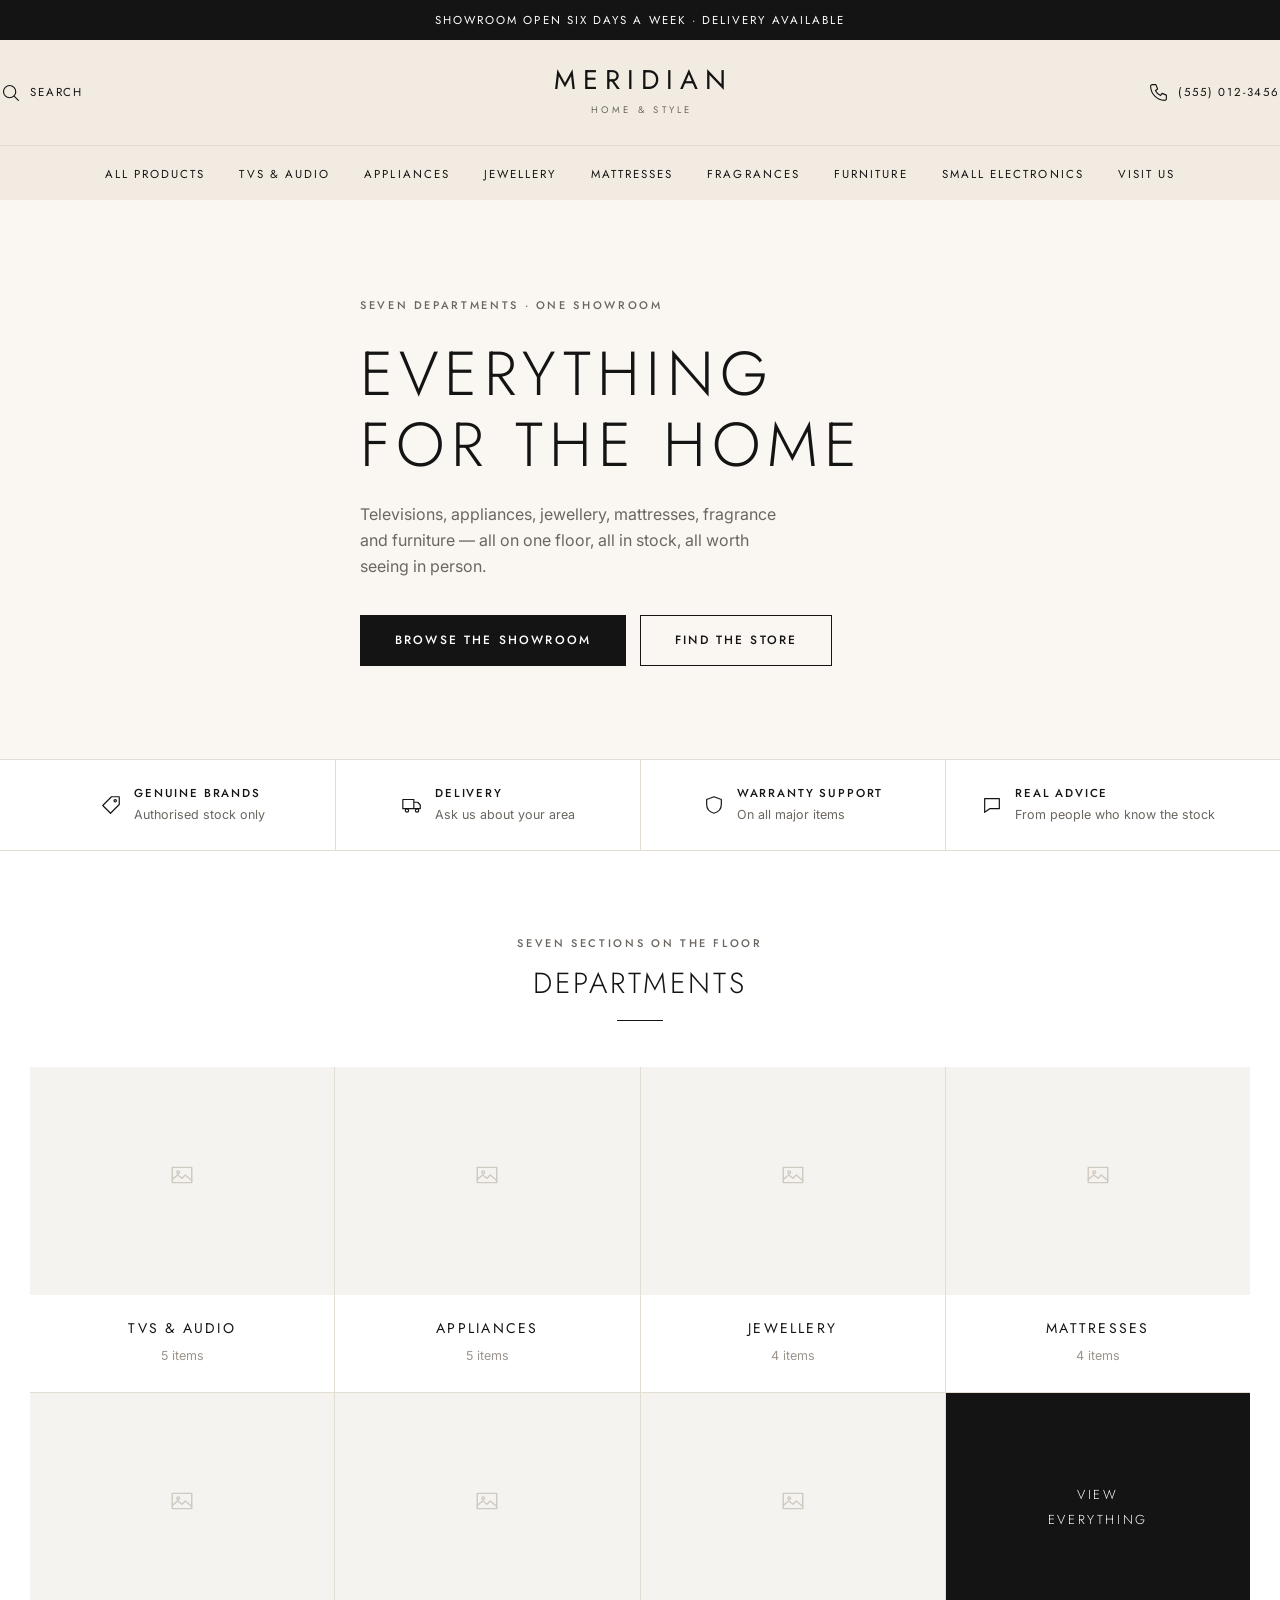
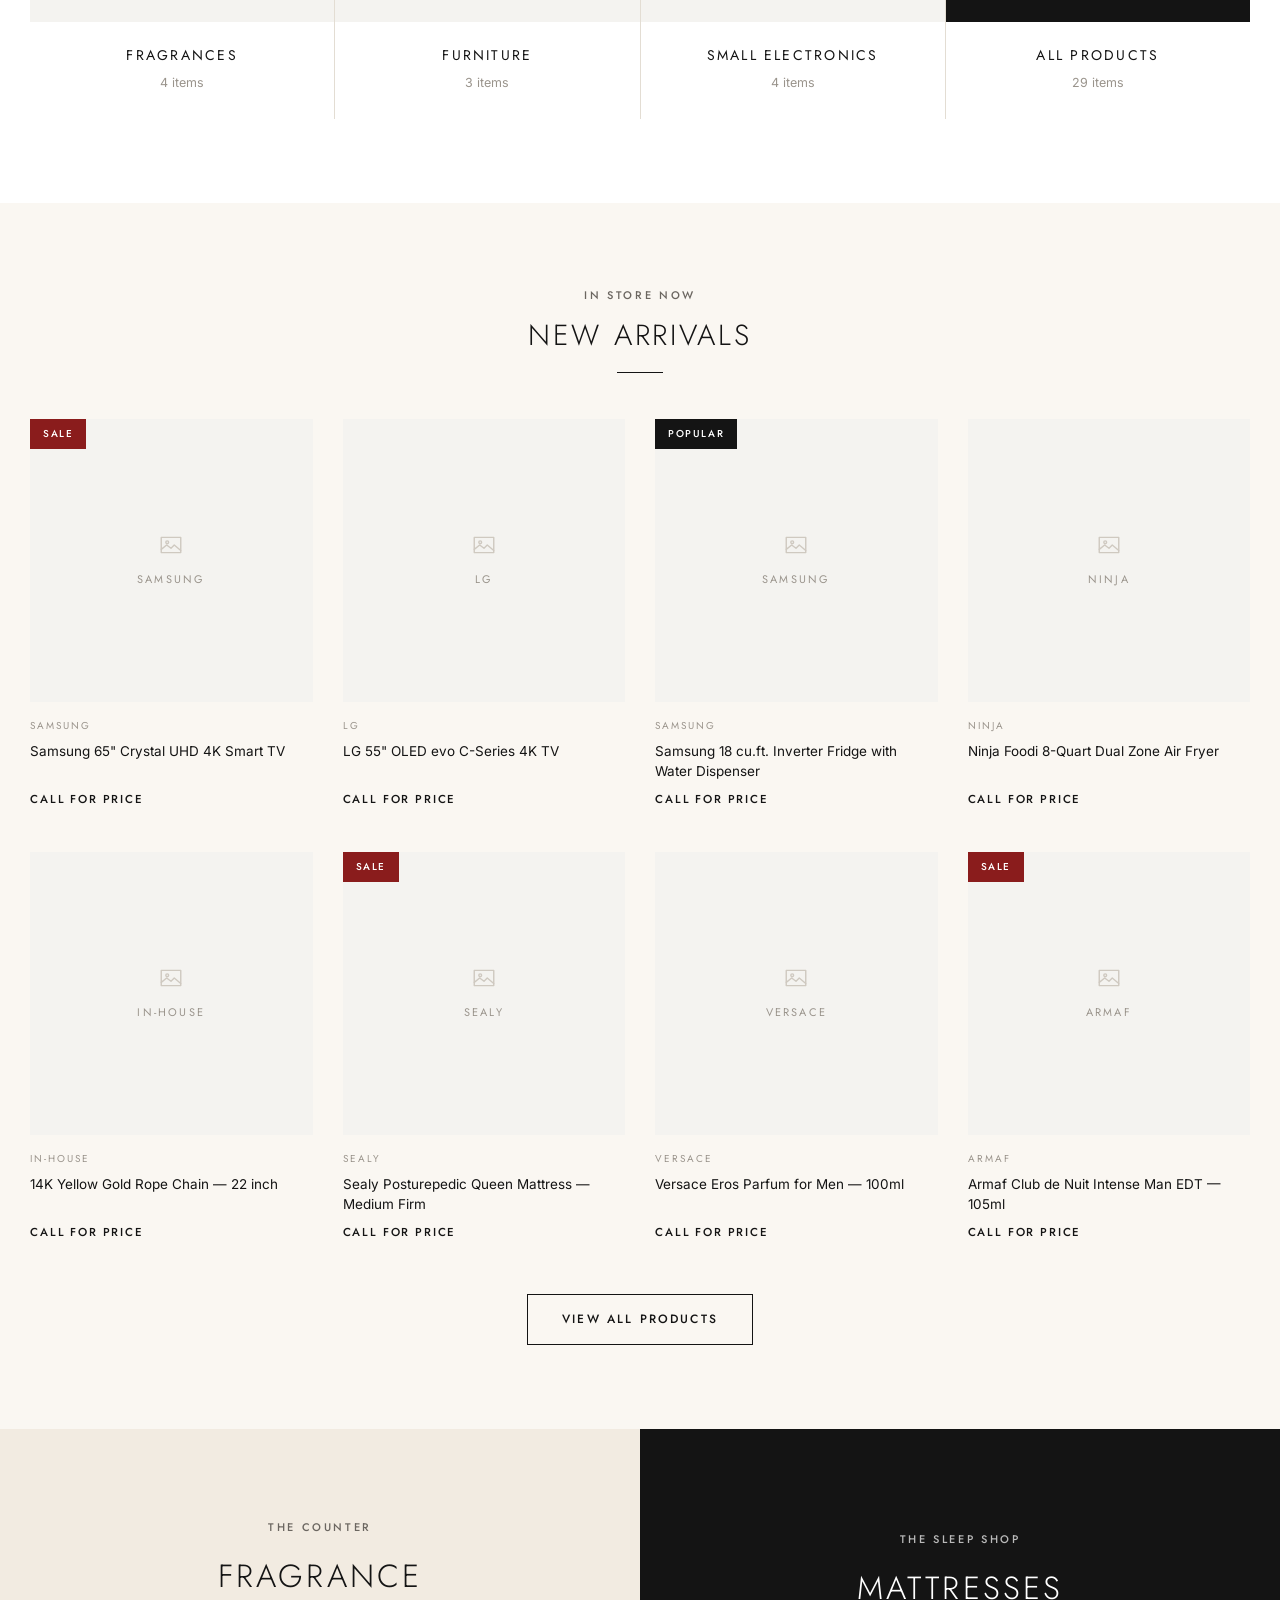
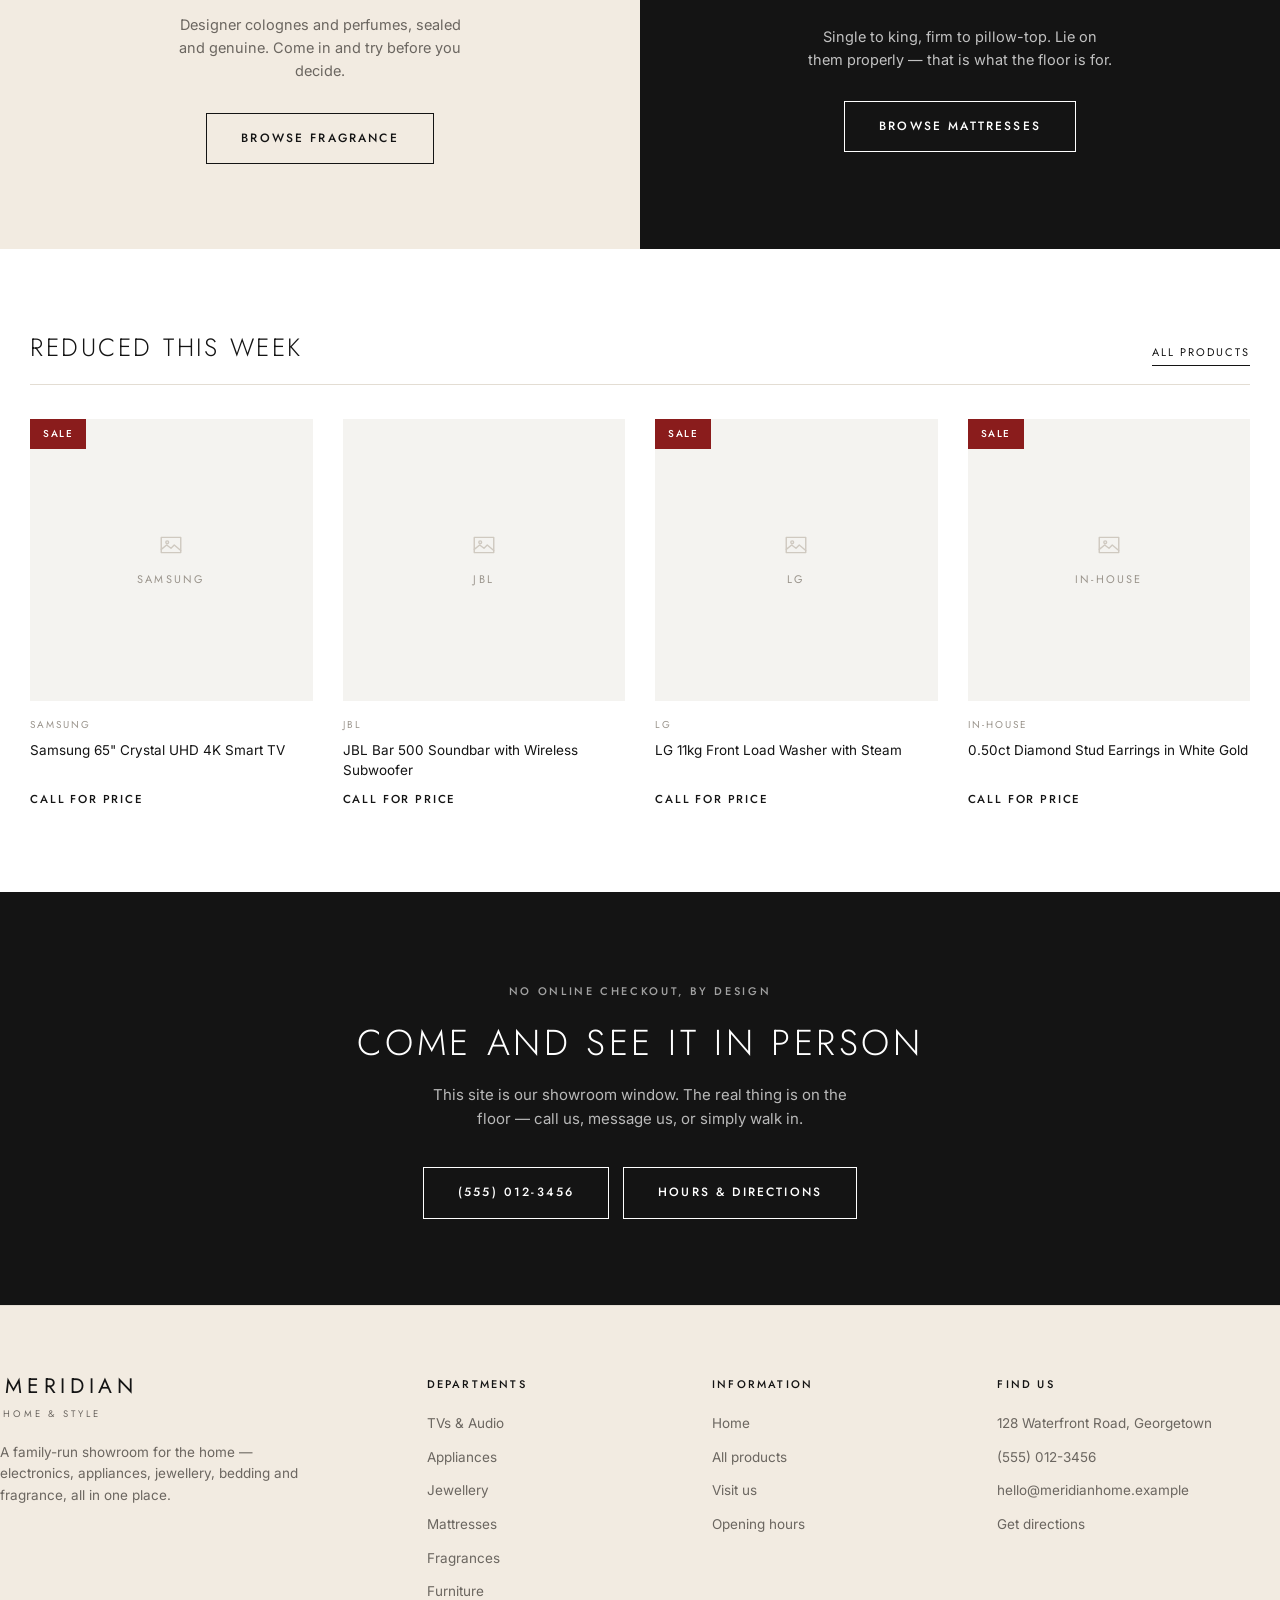
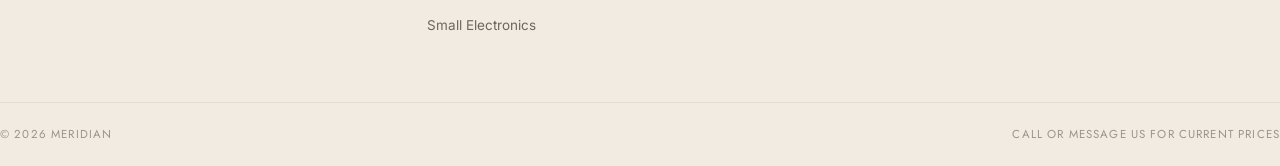
<file: index.html>
<!DOCTYPE html>
<html lang="en">
<head>
<meta charset="utf-8">
<meta name="viewport" content="width=device-width, initial-scale=1">
<title>{{store}} — Televisions, Appliances, Jewellery &amp; More</title>
<meta name="description" content="Our showroom online: televisions, home appliances, jewellery, mattresses, fragrances and furniture. Browse, then come in and see it.">
<link rel="icon" href="data:image/svg+xml,<svg xmlns='http://www.w3.org/2000/svg' viewBox='0 0 100 100'><rect width='100' height='100' fill='%23141414'/><text y='68' x='50' text-anchor='middle' font-size='54' fill='%23f2ebe1' font-family='Georgia,serif'>M</text></svg>">
<link rel="preconnect" href="https://fonts.googleapis.com">
<link rel="preconnect" href="https://fonts.gstatic.com" crossorigin>
<link href="https://fonts.googleapis.com/css2?family=Jost:wght@300;400;500&family=Inter:wght@400;500&display=swap" rel="stylesheet">
<link rel="stylesheet" href="styles.css"
</head>
<body>

<!-- ============ announcement strip ============ -->
<div class="announce" data-site="announcement"></div>

<!-- ============ header ============ -->
<header class="site-header">
  <div class="wrap header-inner">
    <div class="header-left">
      <button class="icon-btn nav-toggle" aria-label="Departments" aria-expanded="false">
        <i data-icon="menu" data-icon-size="21"></i>
      </button>
      <button class="icon-btn search-toggle" aria-label="Search" aria-expanded="false">
        <i data-icon="search" data-icon-size="21"></i><span>Search</span>
      </button>
    </div>
    <a class="logo" href="index.html">
      <span class="logo-name" data-site="name"></span>
      <span class="logo-sub" data-site="tagline"></span>
    </a>
    <div class="header-right">
      <a class="icon-btn" data-site-href="phone">
        <i data-icon="phone" data-icon-size="19"></i><span data-site="phone"></span>
      </a>
    </div>
  </div>

  <div class="search-drawer">
    <div class="wrap">
      <form action="products.html" method="get">
        <i data-icon="search" data-icon-size="19"></i>
        <label class="sr-only" for="headerSearch">Search products</label>
        <input id="headerSearch" type="search" name="q" placeholder="Search the showroom">
        <button class="btn btn-sm" type="submit">Search</button>
      </form>
    </div>
  </div>
</header>

<!-- ============ department nav ============ -->
<nav class="dept-nav">
  <div class="wrap"><ul id="deptNav"></ul></div>
</nav>

<!-- ============ banner ============ -->
<section class="hero" id="hero">
  <div class="wrap">
    <div class="hero-content">
      <span class="kicker">Seven departments · One showroom</span>
      <h1 class="display">Everything for the home</h1>
      <p>Televisions, appliances, jewellery, mattresses, fragrance and furniture — all on one floor, all in stock, all worth seeing in person.</p>
      <div class="hero-actions">
        <a class="btn btn-solid" href="products.html">Browse the showroom</a>
        <a class="btn" href="contact.html">Find the store</a>
      </div>
    </div>
  </div>
</section>

<!-- ============ service bar ============ -->
<div class="service-bar">
  <div class="wrap"><ul id="serviceBar"></ul></div>
</div>

<!-- ============ departments ============ -->
<section class="block">
  <div class="wrap">
    <div class="section-head">
      <span class="kicker">Seven sections on the floor</span>
      <h2 class="display">Departments</h2>
      <div class="rule"></div>
    </div>
    <div class="category-grid" id="categoryGrid"></div>
  </div>
</section>

<!-- ============ featured ============ -->
<section class="block cream">
  <div class="wrap">
    <div class="section-head">
      <span class="kicker">In store now</span>
      <h2 class="display">New arrivals</h2>
      <div class="rule"></div>
    </div>
    <div class="product-grid" id="featuredGrid"></div>
    <div style="text-align:center;margin-top:52px">
      <a class="btn" href="products.html">View all products</a>
    </div>
  </div>
</section>

<!-- ============ two editorial panels ============ -->
<section class="split">
  <div class="split-panel" data-panel-image="">
    <div>
      <span class="kicker">The counter</span>
      <h3 class="display">Fragrance</h3>
      <p>Designer colognes and perfumes, sealed and genuine. Come in and try before you decide.</p>
      <a class="btn" href="products.html?category=fragrances">Browse fragrance</a>
    </div>
  </div>
  <div class="split-panel dark" data-panel-image="">
    <div>
      <span class="kicker">The sleep shop</span>
      <h3 class="display">Mattresses</h3>
      <p>Single to king, firm to pillow-top. Lie on them properly — that is what the floor is for.</p>
      <a class="btn btn-light" href="products.html?category=mattresses">Browse mattresses</a>
    </div>
  </div>
</section>

<!-- ============ reduced ============ -->
<section class="block" id="dealsSection">
  <div class="wrap">
    <div class="head-row">
      <h2 class="display">Reduced this week</h2>
      <a class="link-more" href="products.html">All products</a>
    </div>
    <div class="product-grid" id="dealsGrid"></div>
  </div>
</section>

<!-- ============ closing band ============ -->
<section class="band">
  <div class="wrap-narrow">
    <span class="kicker">No online checkout, by design</span>
    <h2 class="display">Come and see it in person</h2>
    <p>This site is our showroom window. The real thing is on the floor — call us, message us, or simply walk in.</p>
    <div class="hero-actions">
      <a class="btn btn-light" data-site-href="phone"><span data-site="phone"></span></a>
      <a class="btn btn-light" href="contact.html">Hours &amp; directions</a>
    </div>
  </div>
</section>

<!-- ============ footer ============ -->
<footer class="site-footer">
  <div class="wrap footer-grid">
    <div>
      <a class="logo" href="index.html">
        <span class="logo-name" data-site="name"></span>
        <span class="logo-sub" data-site="tagline"></span>
      </a>
      <p class="footer-about">A family-run showroom for the home — electronics, appliances, jewellery, bedding and fragrance, all in one place.</p>
    </div>
    <div>
      <h4>Departments</h4>
      <ul class="footer-links" id="footerCats"></ul>
    </div>
    <div>
      <h4>Information</h4>
      <ul class="footer-links">
        <li><a href="index.html">Home</a></li>
        <li><a href="products.html">All products</a></li>
        <li><a href="contact.html">Visit us</a></li>
        <li><a href="contact.html#hours">Opening hours</a></li>
      </ul>
    </div>
    <div>
      <h4>Find us</h4>
      <ul class="footer-links">
        <li data-site="address"></li>
        <li><a data-site-href="phone"><span data-site="phone"></span></a></li>
        <li><a data-site-href="email"><span data-site="email"></span></a></li>
        <li><a data-site-href="maps" target="_blank" rel="noopener">Get directions</a></li>
      </ul>
    </div>
  </div>
  <div class="wrap footer-bottom">
    <span>© <span data-year></span> <span data-site="name"></span></span>
    <span data-price-note></span>
  </div>
</footer>

<script src="data.js"></script>
<script src="site.js"></script>
</body>
</html>
</file>
<file: styles.css>
/* =========================================================
   STORE SITE — STYLESHEET
   Colours and type are set in the ":root" block below.
   Change those and the whole site changes with them.
   ========================================================= */

:root {
  /* --- Brand colours --- */
  --ink: #141414;          /* near-black: text, footer, solid buttons */
  --ink-soft: #6b6660;     /* secondary text */
  --ink-faint: #9a948c;    /* captions, struck-out prices */
  --cream: #f2ebe1;        /* header band, banners */
  --cream-2: #faf7f2;      /* soft page sections */
  --paper: #ffffff;
  --wash: #f4f3f0;         /* the panel behind product photos */
  --line: #e3ddd3;         /* hairlines */
  --accent: #8a1c1c;       /* sale red */

  /* --- Type --- */
  --display: "Jost", ui-sans-serif, system-ui, "Segoe UI", Helvetica, Arial, sans-serif;
  --body: "Inter", ui-sans-serif, system-ui, -apple-system, "Segoe UI", Roboto, Helvetica, Arial, sans-serif;

  --gutter: 30px;
}

/* ---------- Reset / base ---------- */
* { box-sizing: border-box; }
html { -webkit-text-size-adjust: 100%; }

body {
  margin: 0;
  font-family: var(--body);
  background: var(--paper);
  color: var(--ink);
  font-size: 15px;
  line-height: 1.6;
  -webkit-font-smoothing: antialiased;
}

img { max-width: 100%; display: block; }
a { color: inherit; text-decoration: none; }
button { background: none; border: 0; padding: 0; cursor: pointer; font: inherit; color: inherit; }
input, select { font: inherit; color: inherit; }
h1, h2, h3, h4 { margin: 0; font-weight: 400; }
p { margin: 0; }
ul { margin: 0; padding: 0; list-style: none; }
svg { display: block; }

.wrap { max-width: 1360px; margin: 0 auto; padding: 0 var(--gutter); }
.wrap-narrow { max-width: 1020px; margin: 0 auto; padding: 0 var(--gutter); }
.sr-only {
  position: absolute; width: 1px; height: 1px; padding: 0; margin: -1px;
  overflow: hidden; clip: rect(0 0 0 0); white-space: nowrap; border: 0;
}

/* ---------- Shared type treatments ---------- */
.kicker {
  font-family: var(--display);
  font-size: 11px; font-weight: 500;
  letter-spacing: .24em; text-transform: uppercase;
  color: var(--ink-soft);
}

.display {
  font-family: var(--display);
  font-weight: 300;
  letter-spacing: .1em;
  text-transform: uppercase;
  line-height: 1.15;
}

/* ---------- Buttons: square, outlined, letterspaced ---------- */
.btn {
  display: inline-flex; align-items: center; justify-content: center; gap: 10px;
  font-family: var(--display);
  font-size: 12px; font-weight: 500;
  letter-spacing: .18em; text-transform: uppercase;
  padding: 15px 34px;
  border: 1px solid var(--ink);
  background: transparent; color: var(--ink);
  transition: background .2s ease, color .2s ease, border-color .2s ease;
  cursor: pointer; text-align: center;
}
.btn:hover { background: var(--ink); color: var(--paper); }
.btn-solid { background: var(--ink); color: var(--paper); }
.btn-solid:hover { background: transparent; color: var(--ink); }
.btn-light { border-color: var(--paper); color: var(--paper); }
.btn-light:hover { background: var(--paper); color: var(--ink); }
.btn-sm { padding: 11px 22px; font-size: 11px; letter-spacing: .16em; }
.btn svg { width: 15px; height: 15px; }

/* ---------- Announcement bar ---------- */
.announce {
  background: var(--ink); color: var(--paper);
  text-align: center;
  font-family: var(--display);
  font-size: 11.5px; letter-spacing: .18em; text-transform: uppercase;
  padding: 11px 20px;
}

/* ---------- Header ---------- */
.site-header { background: var(--cream); }
.header-inner {
  display: grid;
  grid-template-columns: 1fr auto 1fr;
  align-items: center;
  gap: 20px;
  padding: 26px 0;
}
.header-left, .header-right { display: flex; align-items: center; gap: 22px; }
.header-right { justify-content: flex-end; }
.icon-btn { display: flex; align-items: center; gap: 9px; color: var(--ink); }
.icon-btn i { display: flex; }
.icon-btn svg { width: 21px; height: 21px; }
.icon-btn span {
  font-family: var(--display); font-size: 11.5px;
  letter-spacing: .16em; text-transform: uppercase;
}
.icon-btn:hover { opacity: .6; }

.logo { text-align: center; display: block; }
.logo-name {
  font-family: var(--display);
  font-size: 27px; font-weight: 400;
  letter-spacing: .26em; text-transform: uppercase;
  line-height: 1;
  padding-left: .26em;               /* balances the trailing letterspace */
}
.logo-sub {
  display: block; margin-top: 7px;
  font-family: var(--display); font-size: 9.5px; font-weight: 400;
  letter-spacing: .34em; text-transform: uppercase;
  color: var(--ink-soft);
  padding-left: .34em;
}

/* ---------- Department nav ---------- */
.dept-nav {
  border-top: 1px solid var(--line);
  background: var(--cream);
  position: sticky; top: 0; z-index: 40;
}
.dept-nav ul {
  display: flex; justify-content: center; flex-wrap: wrap;
  gap: 34px; padding: 15px 0;
}
.dept-nav a {
  font-family: var(--display);
  font-size: 11.5px; font-weight: 400;
  letter-spacing: .18em; text-transform: uppercase;
  color: var(--ink); padding-bottom: 3px;
  border-bottom: 1px solid transparent;
}
.dept-nav a:hover, .dept-nav a.active { border-bottom-color: var(--ink); }

.nav-toggle { display: none; }

/* ---------- Search drawer ---------- */
.search-drawer {
  display: none;
  border-top: 1px solid var(--line);
  background: var(--cream);
  padding: 22px 0;
}
.search-drawer.open { display: block; }
.search-drawer form { display: flex; align-items: center; gap: 14px; border-bottom: 1px solid var(--ink); }
.search-drawer input {
  flex: 1; border: 0; background: transparent; outline: none;
  padding: 10px 0; font-size: 17px;
}
.search-drawer input::placeholder { color: var(--ink-faint); }

/* ---------- Hero banner ---------- */
.hero {
  position: relative;
  min-height: 560px;
  display: flex; align-items: center;
  background: var(--cream-2) center/cover no-repeat;
  border-bottom: 1px solid var(--line);
}
.hero.has-image { border-bottom: 0; }
.hero.has-image::after {
  content: ""; position: absolute; inset: 0;
  background: linear-gradient(90deg, rgba(0, 0, 0, .5), rgba(0, 0, 0, .15) 55%, transparent);
}
.hero-content { position: relative; z-index: 1; max-width: 560px; }
.hero.has-image .hero-content { color: var(--paper); }
.hero.has-image .kicker { color: rgba(255, 255, 255, .85); }
.hero h1 { font-size: clamp(34px, 5.2vw, 62px); margin: 22px 0 0; }
.hero p {
  margin-top: 22px; max-width: 42ch;
  color: var(--ink-soft); font-size: 16px;
}
.hero.has-image p { color: rgba(255, 255, 255, .88); }
.hero-actions { display: flex; gap: 14px; margin-top: 36px; flex-wrap: wrap; }

/* ---------- Service bar ---------- */
.service-bar { border-bottom: 1px solid var(--line); }
.service-bar ul { display: grid; grid-template-columns: repeat(4, 1fr); }
.service-bar li {
  display: flex; align-items: center; justify-content: center; gap: 12px;
  padding: 24px 18px; text-align: left;
  border-left: 1px solid var(--line);
}
.service-bar li:first-child { border-left: 0; }
.service-bar svg { width: 22px; height: 22px; flex-shrink: 0; stroke: var(--ink); }
.service-bar b {
  display: block; font-family: var(--display); font-weight: 500;
  font-size: 11.5px; letter-spacing: .16em; text-transform: uppercase;
}
.service-bar span { font-size: 12.5px; color: var(--ink-soft); }

/* ---------- Sections ---------- */
section.block { padding: 84px 0; }
section.block.tight { padding: 56px 0; }
section.block.cream { background: var(--cream-2); }

.section-head { text-align: center; margin-bottom: 46px; }
.section-head h2 { font-size: clamp(21px, 2.6vw, 29px); }
.section-head .kicker { display: block; margin-bottom: 14px; }
.section-head p {
  color: var(--ink-soft); margin: 16px auto 0;
  max-width: 56ch; font-size: 14.5px;
}
.section-head .rule {
  width: 46px; height: 1px; background: var(--ink);
  margin: 20px auto 0;
}
.section-head.left { text-align: left; }
.section-head.left .rule { margin-left: 0; }

.head-row {
  display: flex; align-items: baseline; justify-content: space-between;
  gap: 24px; margin-bottom: 34px; flex-wrap: wrap;
  border-bottom: 1px solid var(--line); padding-bottom: 18px;
}
.head-row h2 { font-size: clamp(19px, 2.2vw, 25px); }
.link-more {
  font-family: var(--display); font-size: 11px;
  letter-spacing: .18em; text-transform: uppercase;
  border-bottom: 1px solid var(--ink); padding-bottom: 3px; white-space: nowrap;
}
.link-more:hover { opacity: .55; }

/* ---------- Department tiles ---------- */
.category-grid { display: grid; grid-template-columns: repeat(4, 1fr); gap: 1px; background: var(--line); }
.cat-tile { background: var(--paper); display: block; }
.cat-media {
  aspect-ratio: 4 / 3;
  background: var(--wash) center/cover no-repeat;
  display: grid; place-items: center;
  overflow: hidden;
}
.cat-media img { width: 100%; height: 100%; object-fit: cover; transition: transform .6s ease; }
.cat-tile:hover .cat-media img { transform: scale(1.04); }
.cat-caption { padding: 22px 20px 26px; text-align: center; }
.cat-caption b {
  display: block; font-family: var(--display); font-weight: 400;
  font-size: 14px; letter-spacing: .16em; text-transform: uppercase;
}
/* the "all products" tile that closes off the grid */
.cat-media.all { background: var(--ink); color: var(--paper); }
.cat-media.all span {
  font-family: var(--display); font-size: 13px; font-weight: 300;
  letter-spacing: .2em; text-transform: uppercase; text-align: center; line-height: 1.9;
}
.cat-caption span { display: block; margin-top: 7px; font-size: 12.5px; color: var(--ink-faint); }

/* ---------- Product cards ---------- */
.product-grid { display: grid; grid-template-columns: repeat(4, 1fr); gap: 44px 30px; }
.product-grid.five { grid-template-columns: repeat(5, 1fr); }

.card { display: block; }
.card-media {
  position: relative; aspect-ratio: 1 / 1;
  background: var(--wash);
  display: grid; place-items: center; overflow: hidden;
}
.card-media img {
  width: 100%; height: 100%; object-fit: contain; padding: 20px;
  transition: transform .6s ease;
}
.card:hover .card-media img { transform: scale(1.05); }

/* Neutral stand-in used when a product has no photo yet */
.ph { text-align: center; padding: 22px; }
.ph svg { margin: 0 auto 13px; }
.ph b {
  display: block; font-family: var(--display); font-weight: 400;
  font-size: 11px; letter-spacing: .2em; text-transform: uppercase;
  color: var(--ink-faint);
}
.ph small {
  display: block; margin-top: 8px; font-size: 10px;
  letter-spacing: .14em; text-transform: uppercase; color: #c3bdb4;
}

.tag {
  position: absolute; top: 0; left: 0;
  background: var(--ink); color: var(--paper);
  font-family: var(--display); font-size: 10px; font-weight: 500;
  letter-spacing: .16em; text-transform: uppercase;
  padding: 7px 13px;
}
.tag.sale { background: var(--accent); }

.card-body { padding-top: 16px; }
.card-brand {
  display: block; font-family: var(--display);
  font-size: 10px; letter-spacing: .2em; text-transform: uppercase;
  color: var(--ink-faint);
}
.card-title {
  margin-top: 7px; font-size: 13.5px; font-weight: 400; line-height: 1.5;
  min-height: 3em;                 /* keeps prices level across a row */
  display: -webkit-box; -webkit-line-clamp: 2; -webkit-box-orient: vertical; overflow: hidden;
}
.card:hover .card-title { text-decoration: underline; text-underline-offset: 3px; }
.card-price { margin-top: 9px; display: flex; align-items: baseline; gap: 9px; flex-wrap: wrap; }
.price { font-size: 14px; font-weight: 500; }
.price.reduced { color: var(--accent); }
.was { font-size: 12.5px; color: var(--ink-faint); text-decoration: line-through; }

/* shown instead of a number when SITE.showPrices is false */
.price-ask {
  font-family: var(--display); font-size: 11.5px; font-weight: 500;
  letter-spacing: .16em; text-transform: uppercase; color: var(--ink);
}
.price-row .price-ask { font-size: 15px; letter-spacing: .18em; }

/* ---------- Editorial split banners ---------- */
.split { display: grid; grid-template-columns: 1fr 1fr; }
.split-panel {
  position: relative; min-height: 420px;
  display: flex; align-items: center; justify-content: center;
  padding: 60px 48px; text-align: center;
  background: var(--cream) center/cover no-repeat;
}
.split-panel > * { position: relative; z-index: 1; }
.split-panel.dark { background-color: var(--ink); color: var(--paper); }
.split-panel.dark .kicker { color: rgba(255, 255, 255, .7); }

/* when a photo is set on the panel, darken it so the text stays readable */
.split-panel.has-image { color: var(--paper); }
.split-panel.has-image::after { content: ""; position: absolute; inset: 0; background: rgba(0, 0, 0, .45); }
.split-panel.has-image .kicker { color: rgba(255, 255, 255, .78); }
.split-panel.has-image p { color: rgba(255, 255, 255, .82); }
.split-panel h3 { font-size: clamp(22px, 2.6vw, 32px); margin: 20px 0 18px; }
.split-panel p { color: var(--ink-soft); max-width: 34ch; margin: 0 auto 30px; font-size: 14.5px; }
.split-panel.dark p { color: rgba(255, 255, 255, .74); }

/* ---------- Filter bar ---------- */
.filter-bar {
  border-top: 1px solid var(--line); border-bottom: 1px solid var(--line);
  padding: 16px 0; margin-bottom: 44px;
}
.filter-inner { display: flex; align-items: center; justify-content: space-between; gap: 20px; flex-wrap: wrap; }
.chip-row { display: flex; gap: 26px; flex-wrap: wrap; }
.chip {
  font-family: var(--display); font-size: 11.5px;
  letter-spacing: .16em; text-transform: uppercase;
  color: var(--ink-soft); padding-bottom: 3px;
  border-bottom: 1px solid transparent;
}
.chip:hover { color: var(--ink); }
.chip.active { color: var(--ink); border-bottom-color: var(--ink); }

.filter-controls { display: flex; align-items: center; gap: 20px; flex-wrap: wrap; }
.field { display: flex; align-items: center; gap: 9px; }
.field label {
  font-family: var(--display); font-size: 10.5px;
  letter-spacing: .16em; text-transform: uppercase; color: var(--ink-faint);
}
select.control {
  border: 0; border-bottom: 1px solid var(--line);
  background: transparent; padding: 5px 22px 5px 0;
  font-size: 13.5px; cursor: pointer; outline: none;
  appearance: none;
  background-image: url("data:image/svg+xml,%3Csvg xmlns='http://www.w3.org/2000/svg' viewBox='0 0 12 8'%3E%3Cpath d='M1 1.5 6 6.5 11 1.5' fill='none' stroke='%23141414'/%3E%3C/svg%3E");
  background-repeat: no-repeat; background-position: right 2px center; background-size: 10px;
}
select.control:focus { border-bottom-color: var(--ink); }

.inline-search { display: flex; align-items: center; gap: 9px; border-bottom: 1px solid var(--line); }
.inline-search svg { width: 16px; height: 16px; stroke: var(--ink-faint); }
.inline-search input {
  border: 0; background: transparent; outline: none; padding: 6px 0;
  font-size: 13.5px; width: 190px;
}
.inline-search:focus-within { border-bottom-color: var(--ink); }

.result-count {
  font-family: var(--display); font-size: 11px;
  letter-spacing: .16em; text-transform: uppercase;
  color: var(--ink-faint); margin-bottom: 30px;
}
.empty { text-align: center; padding: 90px 20px; }
.empty h3 { font-family: var(--display); font-size: 18px; letter-spacing: .1em; text-transform: uppercase; }
.empty p { color: var(--ink-soft); margin-top: 12px; }

/* ---------- Page head ---------- */
.page-head { background: var(--cream-2); border-bottom: 1px solid var(--line); padding: 58px 0; text-align: center; }
.page-head h1 { font-size: clamp(26px, 3.6vw, 40px); }
.page-head p { color: var(--ink-soft); margin: 18px auto 0; max-width: 58ch; font-size: 15px; }

.crumbs {
  font-family: var(--display); font-size: 10.5px;
  letter-spacing: .16em; text-transform: uppercase;
  color: var(--ink-faint); padding: 22px 0;
  border-bottom: 1px solid var(--line);
}
.crumbs a:hover { color: var(--ink); }
.crumbs span { color: var(--ink); }

/* ---------- Product detail ---------- */
.detail { display: grid; grid-template-columns: 1.1fr .9fr; gap: 70px; align-items: start; padding: 60px 0; }
.detail-main {
  aspect-ratio: 1 / 1; background: var(--wash);
  display: grid; place-items: center; overflow: hidden;
}
.detail-main img { width: 100%; height: 100%; object-fit: contain; padding: 44px; }
.detail-main .ph b { font-size: 13px; }

.detail-info .kicker { display: block; }
.detail-info h1 { font-family: var(--display); font-weight: 300; font-size: clamp(24px, 3vw, 34px); letter-spacing: .04em; margin: 16px 0 0; }
.price-row { display: flex; align-items: baseline; gap: 14px; flex-wrap: wrap; margin-top: 22px; }
.price-row .price { font-size: 24px; }
.save-note {
  font-family: var(--display); font-size: 10.5px;
  letter-spacing: .16em; text-transform: uppercase; color: var(--accent);
}
.stock {
  display: flex; align-items: center; gap: 9px; margin-top: 18px;
  font-family: var(--display); font-size: 11px;
  letter-spacing: .16em; text-transform: uppercase; color: var(--ink-soft);
}
.stock .dot { width: 6px; height: 6px; background: #2f7d4f; }
.stock.out .dot { background: var(--ink-faint); }

.detail-desc {
  color: var(--ink-soft); font-size: 15px; line-height: 1.75;
  margin: 26px 0 0; padding-top: 26px; border-top: 1px solid var(--line);
}

.enquire { margin: 32px 0; padding: 28px; background: var(--cream-2); }
.enquire b {
  display: block; font-family: var(--display); font-weight: 500;
  font-size: 12px; letter-spacing: .18em; text-transform: uppercase;
}
.enquire p { color: var(--ink-soft); font-size: 13.5px; margin-top: 10px; }
.enquire-actions { display: flex; gap: 12px; margin-top: 22px; flex-wrap: wrap; }

.spec-title {
  font-family: var(--display); font-size: 12px; font-weight: 500;
  letter-spacing: .18em; text-transform: uppercase;
  padding-bottom: 14px; border-bottom: 1px solid var(--ink); margin-top: 40px;
}
.spec-table { width: 100%; border-collapse: collapse; font-size: 14px; }
.spec-table th, .spec-table td { text-align: left; padding: 14px 0; border-bottom: 1px solid var(--line); vertical-align: top; }
.spec-table th { color: var(--ink-faint); font-weight: 400; width: 44%; }

/* ---------- Contact ---------- */
.contact-grid { display: grid; grid-template-columns: 1fr 1fr; gap: 70px; align-items: start; }
.info-block + .info-block { margin-top: 46px; }
.info-block h3 {
  font-family: var(--display); font-size: 12px; font-weight: 500;
  letter-spacing: .18em; text-transform: uppercase;
  padding-bottom: 14px; border-bottom: 1px solid var(--ink); margin-bottom: 6px;
}
.info-list li { display: flex; gap: 16px; padding: 18px 0; border-bottom: 1px solid var(--line); }
.info-list svg { width: 19px; height: 19px; stroke: var(--ink); flex-shrink: 0; margin-top: 3px; }
.info-list b {
  display: block; font-family: var(--display); font-weight: 500;
  font-size: 11px; letter-spacing: .16em; text-transform: uppercase;
}
.info-list span, .info-list a { color: var(--ink-soft); font-size: 14.5px; }
.info-list a:hover { color: var(--ink); }

.hours-row {
  display: flex; justify-content: space-between; gap: 20px;
  padding: 13px 0; border-bottom: 1px solid var(--line); font-size: 14.5px;
}
.hours-row b { font-weight: 400; }
.hours-row span { color: var(--ink-soft); }
.hours-row.today b, .hours-row.today span { color: var(--ink); font-weight: 500; }

.map-embed {
  background: var(--wash); aspect-ratio: 4 / 3;
  display: grid; place-items: center; text-align: center; padding: 40px;
}
.map-embed p { color: var(--ink-soft); font-size: 13.5px; max-width: 40ch; margin-top: 12px; }
.map-embed svg { width: 30px; height: 30px; stroke: var(--ink-faint); margin: 0 auto; }

/* ---------- Closing band ---------- */
.band {
  background: var(--ink); color: var(--paper);
  padding: 86px 0; text-align: center;
}
.band .kicker { color: rgba(255, 255, 255, .6); }
.band h2 { font-size: clamp(24px, 3.2vw, 36px); margin: 20px 0 0; }
.band p { color: rgba(255, 255, 255, .7); margin: 20px auto 0; max-width: 50ch; font-size: 15px; }
.band .hero-actions { justify-content: center; }

/* ---------- Footer ---------- */
.site-footer { background: var(--cream); border-top: 1px solid var(--line); }
.footer-grid { display: grid; grid-template-columns: 1.6fr 1fr 1fr 1.2fr; gap: 50px; padding: 70px 0 54px; }
.site-footer h4 {
  font-family: var(--display); font-size: 11px; font-weight: 500;
  letter-spacing: .2em; text-transform: uppercase; margin-bottom: 20px;
}
.site-footer .logo { text-align: left; }
.site-footer .logo-name { font-size: 21px; letter-spacing: .22em; }
.site-footer .logo-sub { letter-spacing: .3em; }
.footer-about { margin-top: 20px; font-size: 13.5px; color: var(--ink-soft); max-width: 34ch; }
.footer-links li { margin-bottom: 12px; font-size: 13.5px; color: var(--ink-soft); }
.footer-links a:hover { color: var(--ink); text-decoration: underline; text-underline-offset: 3px; }
.footer-bottom {
  border-top: 1px solid var(--line); padding: 22px 0;
  display: flex; justify-content: space-between; gap: 18px; flex-wrap: wrap;
  font-size: 11.5px; color: var(--ink-faint);
  font-family: var(--display); letter-spacing: .1em; text-transform: uppercase;
}

/* ---------- Responsive ---------- */
@media (max-width: 1100px) {
  .product-grid, .product-grid.five { grid-template-columns: repeat(3, 1fr); }
  .category-grid { grid-template-columns: repeat(3, 1fr); }
  .detail { grid-template-columns: 1fr; gap: 44px; }
  .contact-grid { grid-template-columns: 1fr; gap: 50px; }
  .footer-grid { grid-template-columns: 1fr 1fr; gap: 40px; }
}

@media (max-width: 860px) {
  :root { --gutter: 20px; }
  .header-inner { grid-template-columns: 1fr auto 1fr; padding: 18px 0; }
  .header-left .icon-btn span, .header-right .icon-btn span { display: none; }
  .logo-name { font-size: 20px; letter-spacing: .2em; }
  .nav-toggle { display: flex; }

  .dept-nav { position: static; }
  .dept-nav ul {
    display: none; flex-direction: column; align-items: stretch;
    gap: 0; padding: 6px 0 14px;
  }
  .dept-nav.open ul { display: flex; }
  .dept-nav a { padding: 13px var(--gutter); border-bottom: 0; }
  .dept-nav a.active { background: rgba(0, 0, 0, .04); }

  .hero { min-height: 440px; }
  .service-bar ul { grid-template-columns: 1fr 1fr; }
  .service-bar li:nth-child(3) { border-left: 0; }
  .service-bar li:nth-child(n+3) { border-top: 1px solid var(--line); }
  .split { grid-template-columns: 1fr; }
  .split-panel { min-height: 330px; }
  section.block { padding: 58px 0; }
}

@media (max-width: 620px) {
  .product-grid, .product-grid.five { grid-template-columns: 1fr 1fr; gap: 32px 16px; }
  .category-grid { grid-template-columns: 1fr 1fr; }
  .footer-grid { grid-template-columns: 1fr; gap: 36px; padding: 50px 0 40px; }
  .filter-inner { flex-direction: column; align-items: stretch; gap: 18px; }
  .chip-row { gap: 18px; }
  .inline-search input { width: 100%; }
  .field { justify-content: space-between; }
  .announce { font-size: 10px; letter-spacing: .12em; }
  .detail { padding: 36px 0; }
  .enquire { padding: 22px; }
  .enquire-actions .btn { width: 100%; }
}
</file>
